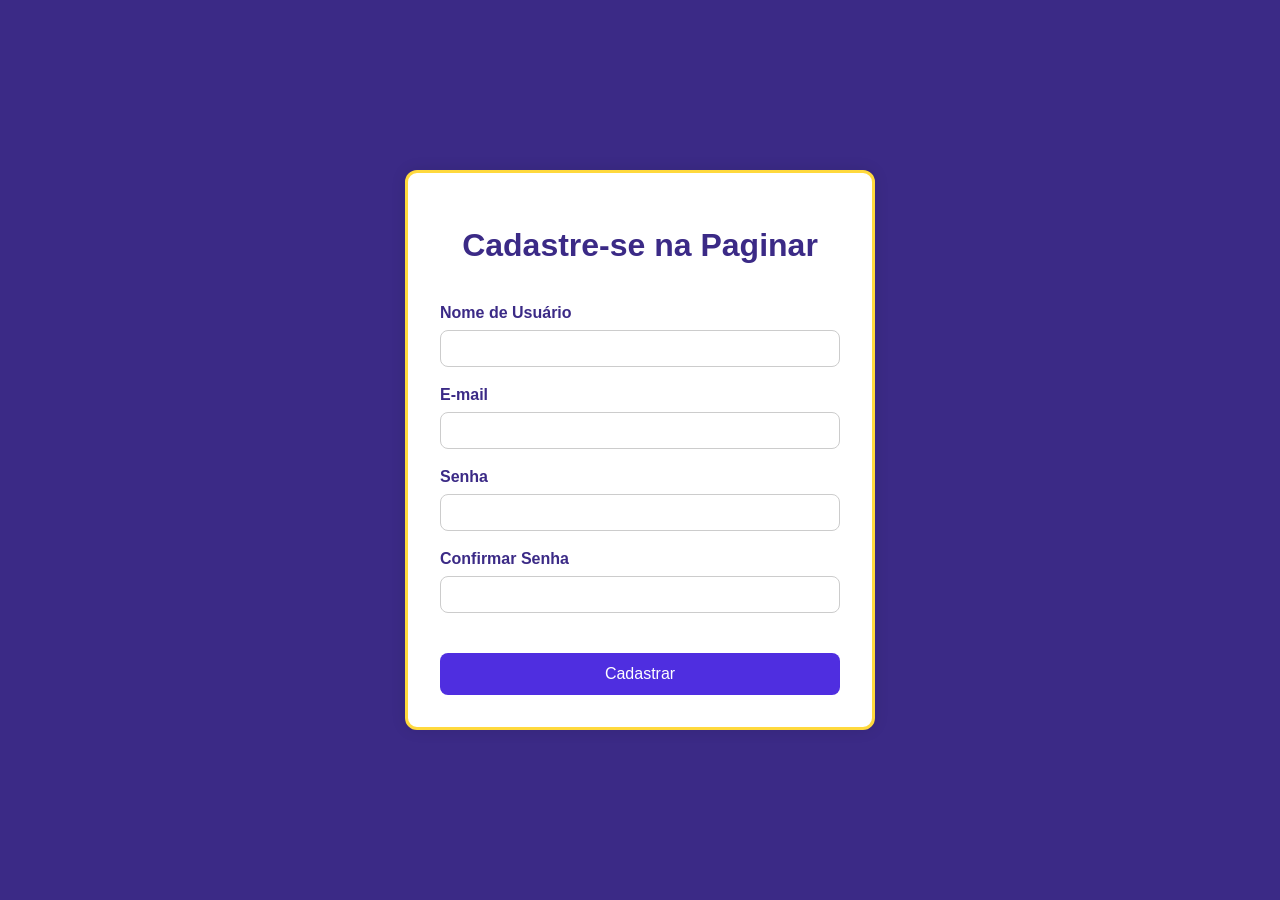
<file: Projeto - 1º Bimestre/Arquivos/Tela-Cadastro.html>
<!DOCTYPE html>
<html lang="pt-BR">
<head>
  <meta charset="UTF-8" />
  <meta name="viewport" content="width=device-width, initial-scale=1.0"/>
  <title>Cadastro - Paginar</title>
  <link rel="stylesheet" href="Tela-Cadastro.css">
</head>
<body>

    <div class="container">
        <h1>Cadastre-se na Paginar</h1>
        <form action="#" method="post">
        <label for="username">Nome de Usuário</label>
        <input type="text" id="username" name="username" required>

        <label for="email">E-mail</label>
        <input type="email" id="email" name="email" required>

        <label for="senha">Senha</label>
        <input type="password" id="senha" name="senha" required>

        <label for="confirmar">Confirmar Senha</label>
        <input type="password" id="confirmar" name="confirmar" required>

        <button href="Tela-Inicial.html" class="cadastrar" type="submit">Cadastrar</button>
        </form>
    </div>

</body>
</html>
</file>
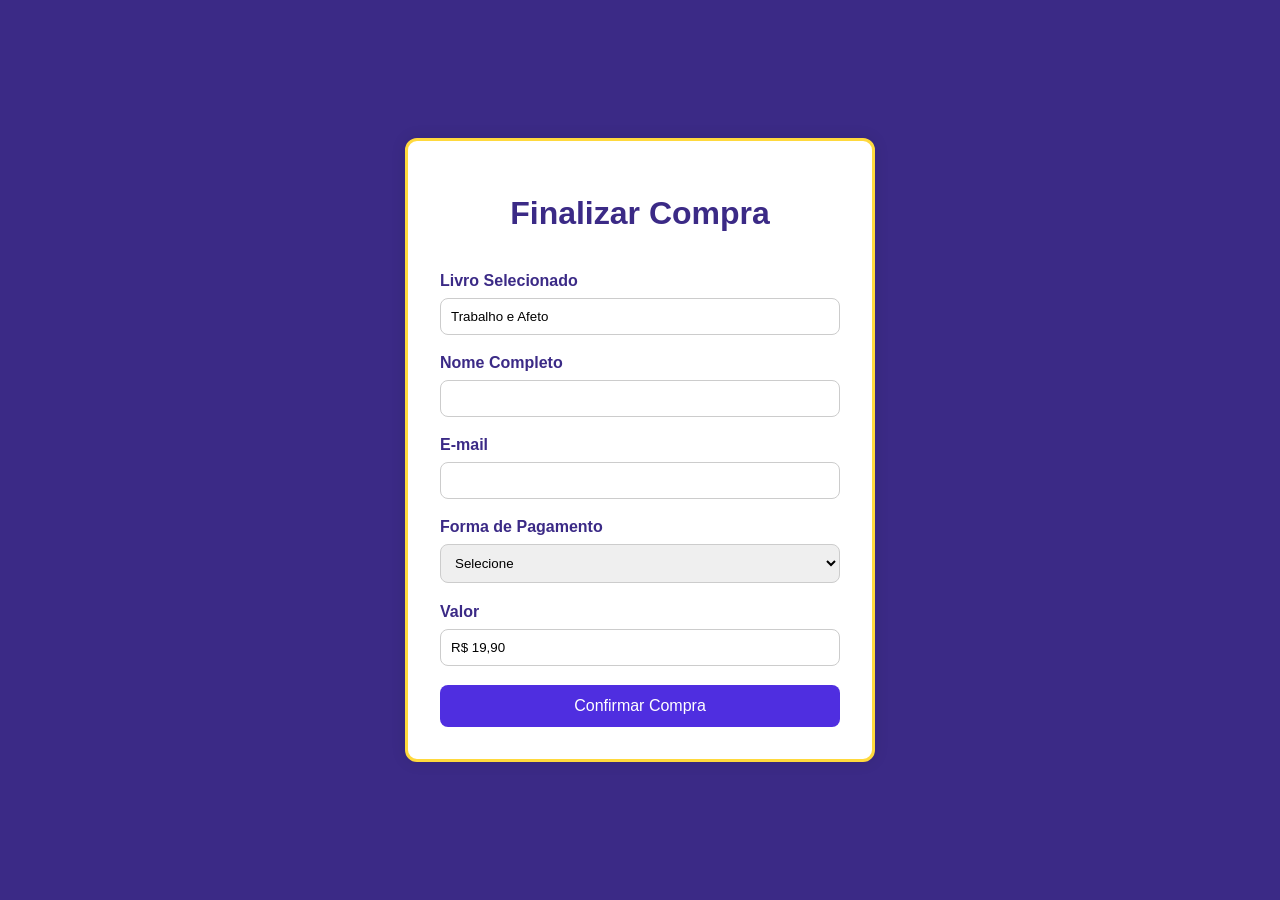
<file: Projeto - 1º Bimestre/Arquivos/Tela-Compra.html>
<!DOCTYPE html>
<html lang="pt-BR">
<head>
  <meta charset="UTF-8" />
  <meta name="viewport" content="width=device-width, initial-scale=1.0"/>
  <title>Compra - Paginar</title>
  <link rel="stylesheet" href="Tela-Compra.css">
</head>
<body>

  <div class="container">
    <h1>Finalizar Compra</h1>
    <form action="#" method="post">
      
      <label for="livro">Livro Selecionado</label>
      <input type="text" id="livro" name="livro" value="Trabalho e Afeto" readonly>

      <label for="nome">Nome Completo</label>
      <input type="text" id="nome" name="nome" required>

      <label for="email">E-mail</label>
      <input type="email" id="email" name="email" required>

      <label for="pagamento">Forma de Pagamento</label>
      <select id="pagamento" name="pagamento" required>
        <option value="">Selecione</option>
        <option value="pix">Pix</option>
        <option value="cartao">Cartão de Crédito</option>
        <option value="boleto">Boleto</option>
      </select>

      <label for="valor">Valor</label>
      <input type="text" id="valor" name="valor" value="R$ 19,90" readonly>

      <button type="submit">Confirmar Compra</button>
    </form>
  </div>

</body>
</html>
</file>
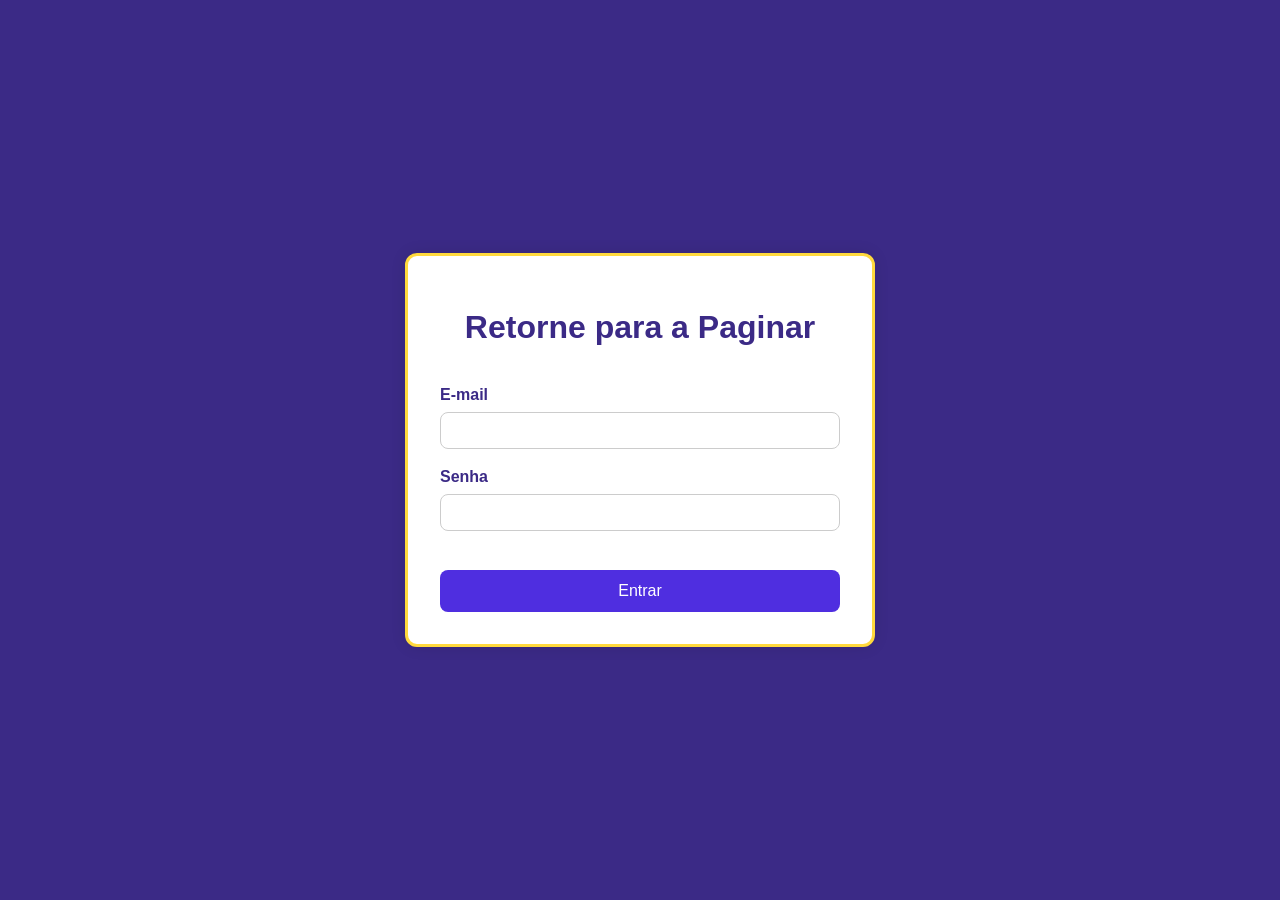
<file: Projeto - 1º Bimestre/Arquivos/Tela-Login.html>
<!DOCTYPE html>
<html lang="pt-BR">
<head>
  <meta charset="UTF-8" />
  <meta name="viewport" content="width=device-width, initial-scale=1.0"/>
  <title>Login - Paginar</title>
  <link rel="stylesheet" href="Tela-Login.css">
</head>
<body>

    <div class="container">
        <h1>Retorne para a Paginar</h1>
        <form action="#" method="post">

        <label for="email">E-mail</label>
        <input type="email" id="email" name="email" required>

        <label for="senha">Senha</label>
        <input type="password" id="senha" name="senha" required>

        <button class="logar" type="submit">Entrar</button>
        </form>
    </div>

</body>
</html>
</file>
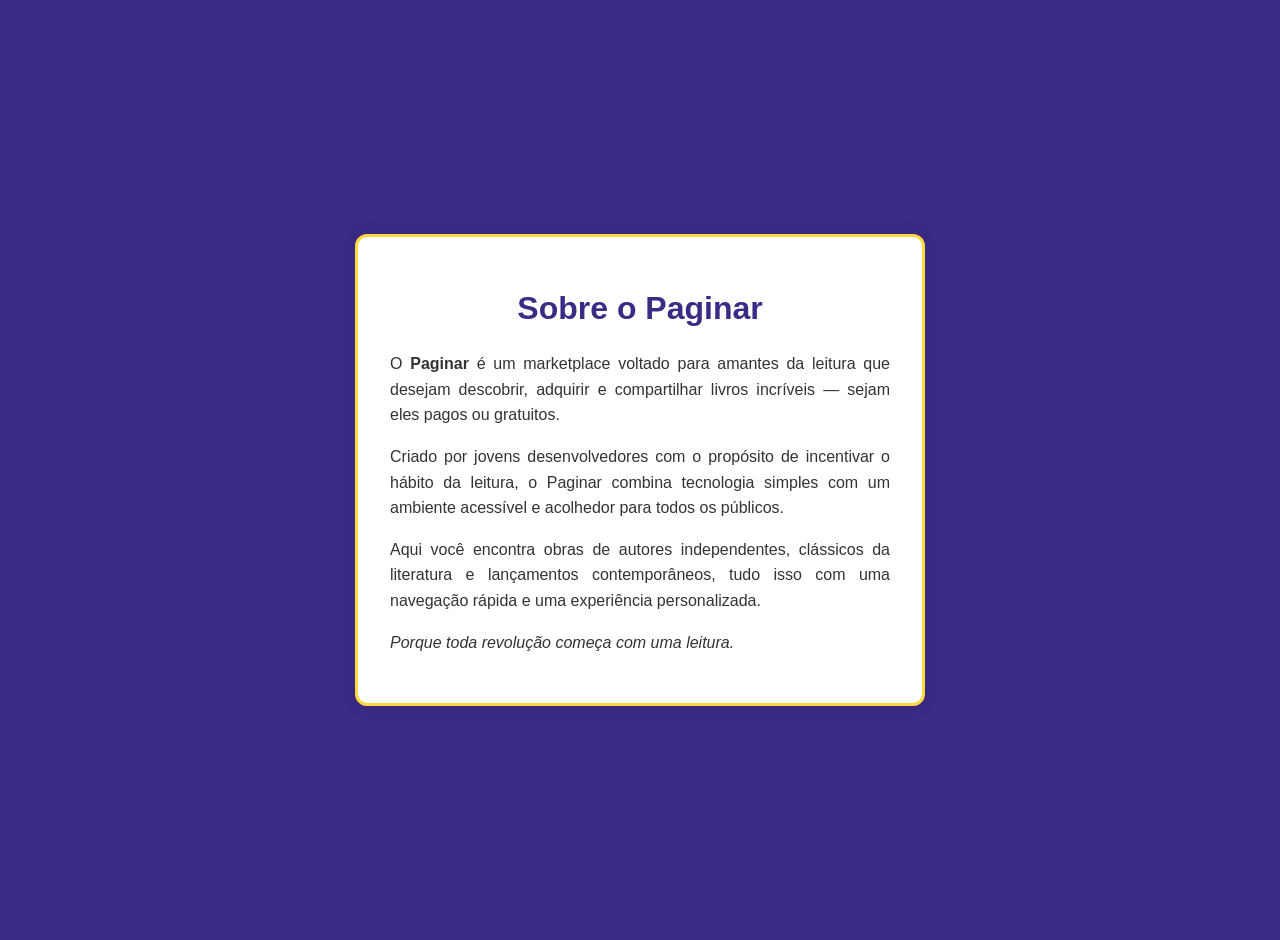
<file: Projeto - 1º Bimestre/Arquivos/Tela-Sobre.html>
<!DOCTYPE html>
<html lang="pt-BR">
<head>
  <meta charset="UTF-8" />
  <meta name="viewport" content="width=device-width, initial-scale=1.0"/>
  <title>Sobre - Paginar</title>
  <link rel="stylesheet" href="Tela-Sobre.css">
</head>
<body>

  <div class="container">
    <h1>Sobre o Paginar</h1>
    <p>
      O <strong>Paginar</strong> é um marketplace voltado para amantes da leitura que desejam descobrir,
      adquirir e compartilhar livros incríveis — sejam eles pagos ou gratuitos.
    </p>
    <p>
      Criado por jovens desenvolvedores com o propósito de incentivar o hábito da leitura, o Paginar combina
      tecnologia simples com um ambiente acessível e acolhedor para todos os públicos.
    </p>
    <p>
      Aqui você encontra obras de autores independentes, clássicos da literatura e lançamentos contemporâneos,
      tudo isso com uma navegação rápida e uma experiência personalizada.
    </p>
    <p>
      <em>Porque toda revolução começa com uma leitura.</em>
    </p>
  </div>

</body>
</html>
</file>
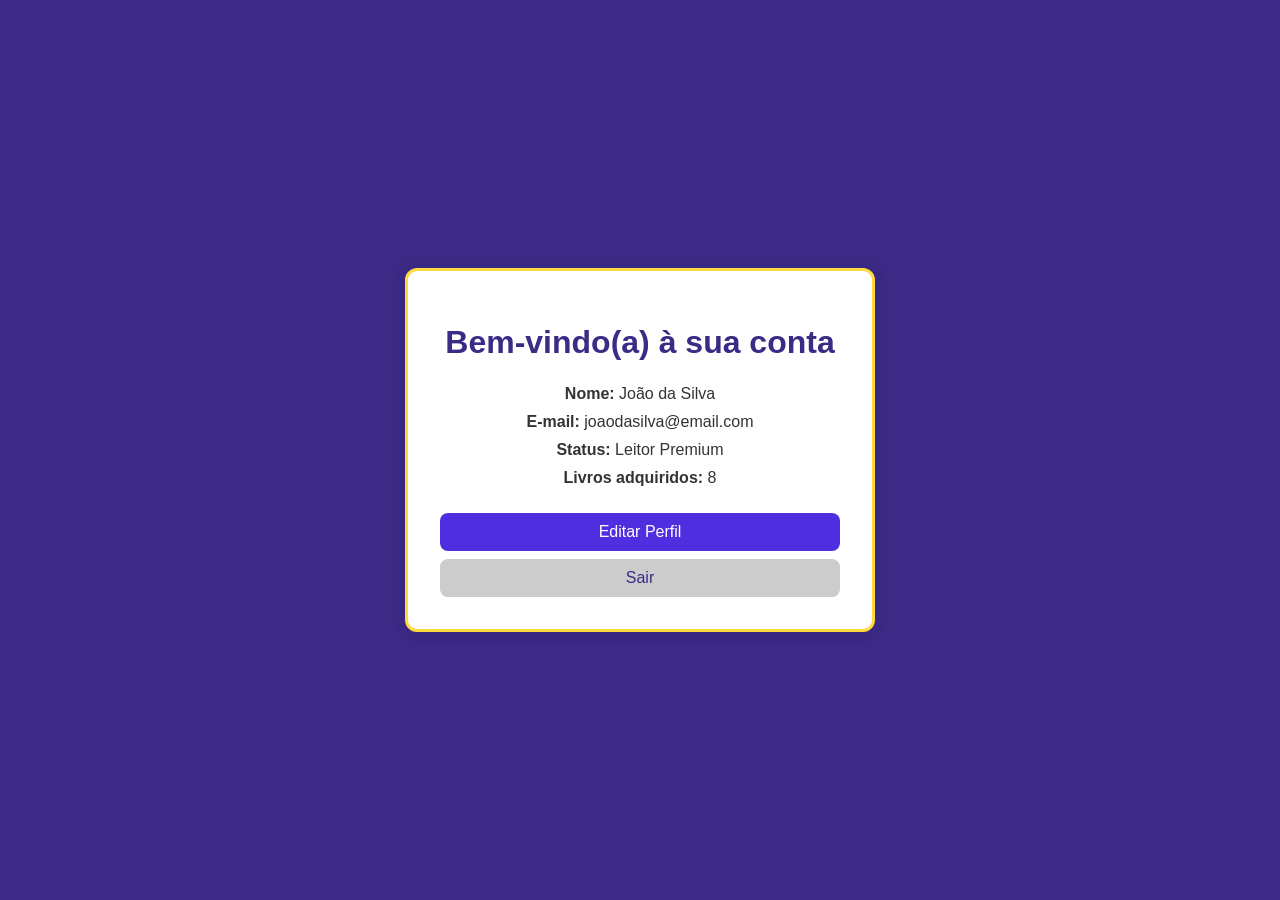
<file: Projeto - 1º Bimestre/Arquivos/Tela-Usuario.html>
<!DOCTYPE html>
<html lang="pt-BR">
<head>
  <meta charset="UTF-8" />
  <meta name="viewport" content="width=device-width, initial-scale=1.0"/>
  <title>Usuário - Paginar</title>
  <link rel="stylesheet" href="Tela-Usuario.css">
</head>
<body>

  <div class="container">
    <h1>Bem-vindo(a) à sua conta</h1>

    <div class="info">
      <p><strong>Nome:</strong> João da Silva</p>
      <p><strong>E-mail:</strong> joaodasilva@email.com</p>
      <p><strong>Status:</strong> Leitor Premium</p>
      <p><strong>Livros adquiridos:</strong> 8</p>
    </div>

    <button>Editar Perfil</button>
    <button class="sair">Sair</button>
  </div>

</body>
</html>
</file>
<file: Projeto - 1º Bimestre/Arquivos/Tela-Cadastro.css>
body {
    margin: 0;
    font-family: Arial, sans-serif;
    background-color: #3B2A86;;
    display: flex;
    justify-content: center;
    align-items: center;
    height: 100vh;
    flex-direction: column;
}

.logo {
    position: absolute;
    width: 350px;
    height: 350px;
    bottom: 670px;
    left: 790px;
    z-index: 1;
}

.container {
    background: white;
    top: 0px;
    padding: 2rem;
    border-radius: 12px;
    box-shadow: 0 0 15px rgba(0,0,0,0.1);
    width: 90%;
    max-width: 400px;
    border: 3px solid #FFD93D; /* borda amarela */
    z-index: 2;
}

h1 {
    text-align: center;
    color: #3B2A86; /* Roxo oficial */
    margin-bottom: 2.5rem;
}

form {
    display: flex;
    flex-direction: column;
}

label {
    margin-bottom: 0.5rem;
    font-weight: bold;
    color: #3B2A86;
    position: relative;
}

input {
    padding: 10px;
    margin-bottom: 1.2rem;
    border: 1px solid #ccc;
    border-radius: 8px;
    transition: 0.4s ease;
}

.cadastrar {
    margin-top: 20px;
}

/* Quando o usuário clicar para adicionar as informações, o preenchimento fica roxo em volta. */
input:focus {
    border-color: #3B2A86;
    outline: none;
}

button {
    background: #4f2ee0;
    padding: 12px;
    color: white;
    border: none;
    border-radius: 8px;
    cursor: pointer;
    font-size: 1rem;
    transition: 0.4s ease;
}

button:hover {
    background: #3B2A86; /* Roxo mais escuro */
}
</file>
<file: Projeto - 1º Bimestre/Arquivos/Tela-Compra.css>
body {
    margin: 0;
    font-family: Arial, sans-serif;
    background-color: #3B2A86;
    display: flex;
    justify-content: center;
    align-items: center;
    height: 100vh;
    flex-direction: column;
  }
  
  .container {
    background: white;
    padding: 2rem;
    border-radius: 12px;
    box-shadow: 0 0 15px rgba(0,0,0,0.1);
    width: 90%;
    max-width: 400px;
    border: 3px solid #FFD93D;
  }
  
  h1 {
    text-align: center;
    color: #3B2A86;
    margin-bottom: 2.5rem;
  }
  
  form {
    display: flex;
    flex-direction: column;
  }
  
  label {
    margin-bottom: 0.5rem;
    font-weight: bold;
    color: #3B2A86;
  }
  
  input, select {
    padding: 10px;
    margin-bottom: 1.2rem;
    border: 1px solid #ccc;
    border-radius: 8px;
    transition: 0.4s ease;
  }
  
  input:focus, select:focus {
    border-color: #3B2A86;
    outline: none;
  }
  
  button {
    background: #4f2ee0;
    padding: 12px;
    color: white;
    border: none;
    border-radius: 8px;
    cursor: pointer;
    font-size: 1rem;
    transition: 0.4s ease;
  }
  
  button:hover {
    background: #3B2A86;
  }
</file>
<file: Projeto - 1º Bimestre/Arquivos/Tela-Login.css>
body {
    margin: 0;
    font-family: Arial, sans-serif;
    background-color: #3B2A86;;
    display: flex;
    justify-content: center;
    align-items: center;
    height: 100vh;
    flex-direction: column;
}

.logo {
    position: absolute;
    width: 350px;
    height: 350px;
    bottom: 670px;
    left: 790px;
    z-index: 1;
}

.container {
    background: white;
    top: 0px;
    padding: 2rem;
    border-radius: 12px;
    box-shadow: 0 0 15px rgba(0,0,0,0.1);
    width: 90%;
    max-width: 400px;
    border: 3px solid #FFD93D; /* borda amarela */
    z-index: 2;
}

h1 {
    text-align: center;
    color: #3B2A86; /* Roxo oficial */
    margin-bottom: 2.5rem;
}

form {
    display: flex;
    flex-direction: column;
}

label {
    margin-bottom: 0.5rem;
    font-weight: bold;
    color: #3B2A86;
    position: relative;
}

input {
    padding: 10px;
    margin-bottom: 1.2rem;
    border: 1px solid #ccc;
    border-radius: 8px;
    transition: 0.4s ease;
}

.logar {
    margin-top: 20px;
}

/* Quando o usuário clicar para adicionar as informações, o preenchimento fica roxo em volta. */
input:focus {
    border-color: #3B2A86;
    outline: none;
}

button {
    background: #4f2ee0;
    padding: 12px;
    color: white;
    border: none;
    border-radius: 8px;
    cursor: pointer;
    font-size: 1rem;
    transition: 0.4s ease;
}

button:hover {
    background: #3B2A86; /* Roxo mais escuro */
}
</file>
<file: Projeto - 1º Bimestre/Arquivos/Tela-Sobre.css>
body {
  margin: 0;
  font-family: Arial, sans-serif;
  background-color: #3B2A86;
  display: flex;
  justify-content: center;
  align-items: center;
  height: 100vh;
  flex-direction: column;
  padding: 20px;
}

.container {
  background: white;
  padding: 2rem;
  border-radius: 12px;
  box-shadow: 0 0 15px rgba(0,0,0,0.1);
  width: 90%;
  max-width: 500px;
  border: 3px solid #FFD93D;
  text-align: justify;
}

h1 {
  text-align: center;
  color: #3B2A86;
  margin-bottom: 1.5rem;
}

p {
  margin-bottom: 1rem;
  color: #333;
  line-height: 1.6;
}
</file>
<file: Projeto - 1º Bimestre/Arquivos/Tela-Usuario.css>
body {
    margin: 0;
    font-family: Arial, sans-serif;
    background-color: #3B2A86;
    display: flex;
    justify-content: center;
    align-items: center;
    height: 100vh;
    flex-direction: column;
  }
  
  .container {
    background: white;
    padding: 2rem;
    border-radius: 12px;
    box-shadow: 0 0 15px rgba(0,0,0,0.1);
    width: 90%;
    max-width: 400px;
    border: 3px solid #FFD93D;
    text-align: center;
  }
  
  h1 {
    color: #3B2A86;
    margin-bottom: 1.5rem;
  }
  
  .info p {
    margin: 10px 0;
    font-size: 1rem;
    color: #333;
  }
  
  button {
    background: #4f2ee0;
    color: white;
    border: none;
    padding: 10px;
    border-radius: 8px;
    margin-top: 1rem;
    width: 100%;
    cursor: pointer;
    font-size: 1rem;
    transition: 0.3s;
  }
  
  button:hover {
    background: #3B2A86;
  }
  
  .sair {
    background: #ccc;
    color: #3B2A86;
    margin-top: 0.5rem;
  }
  
  .sair:hover {
    background: #999;
  }
</file>
